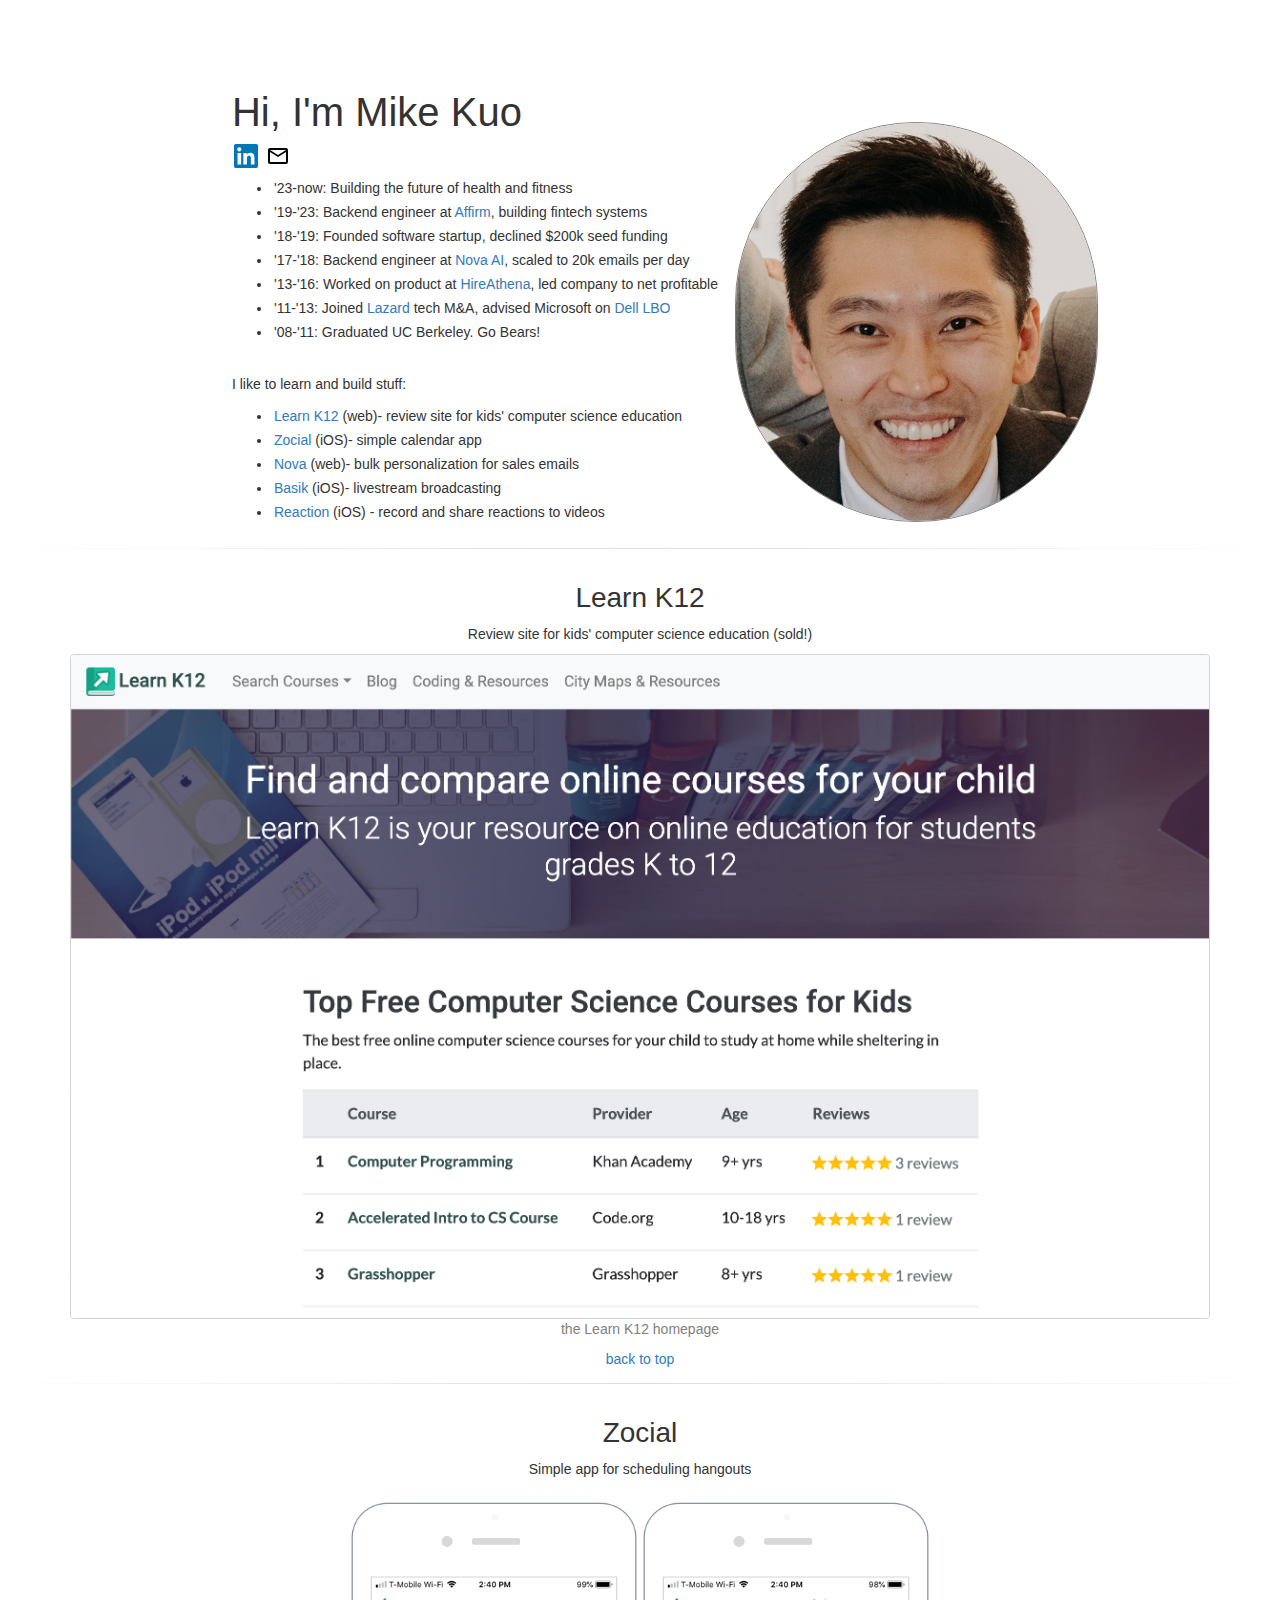
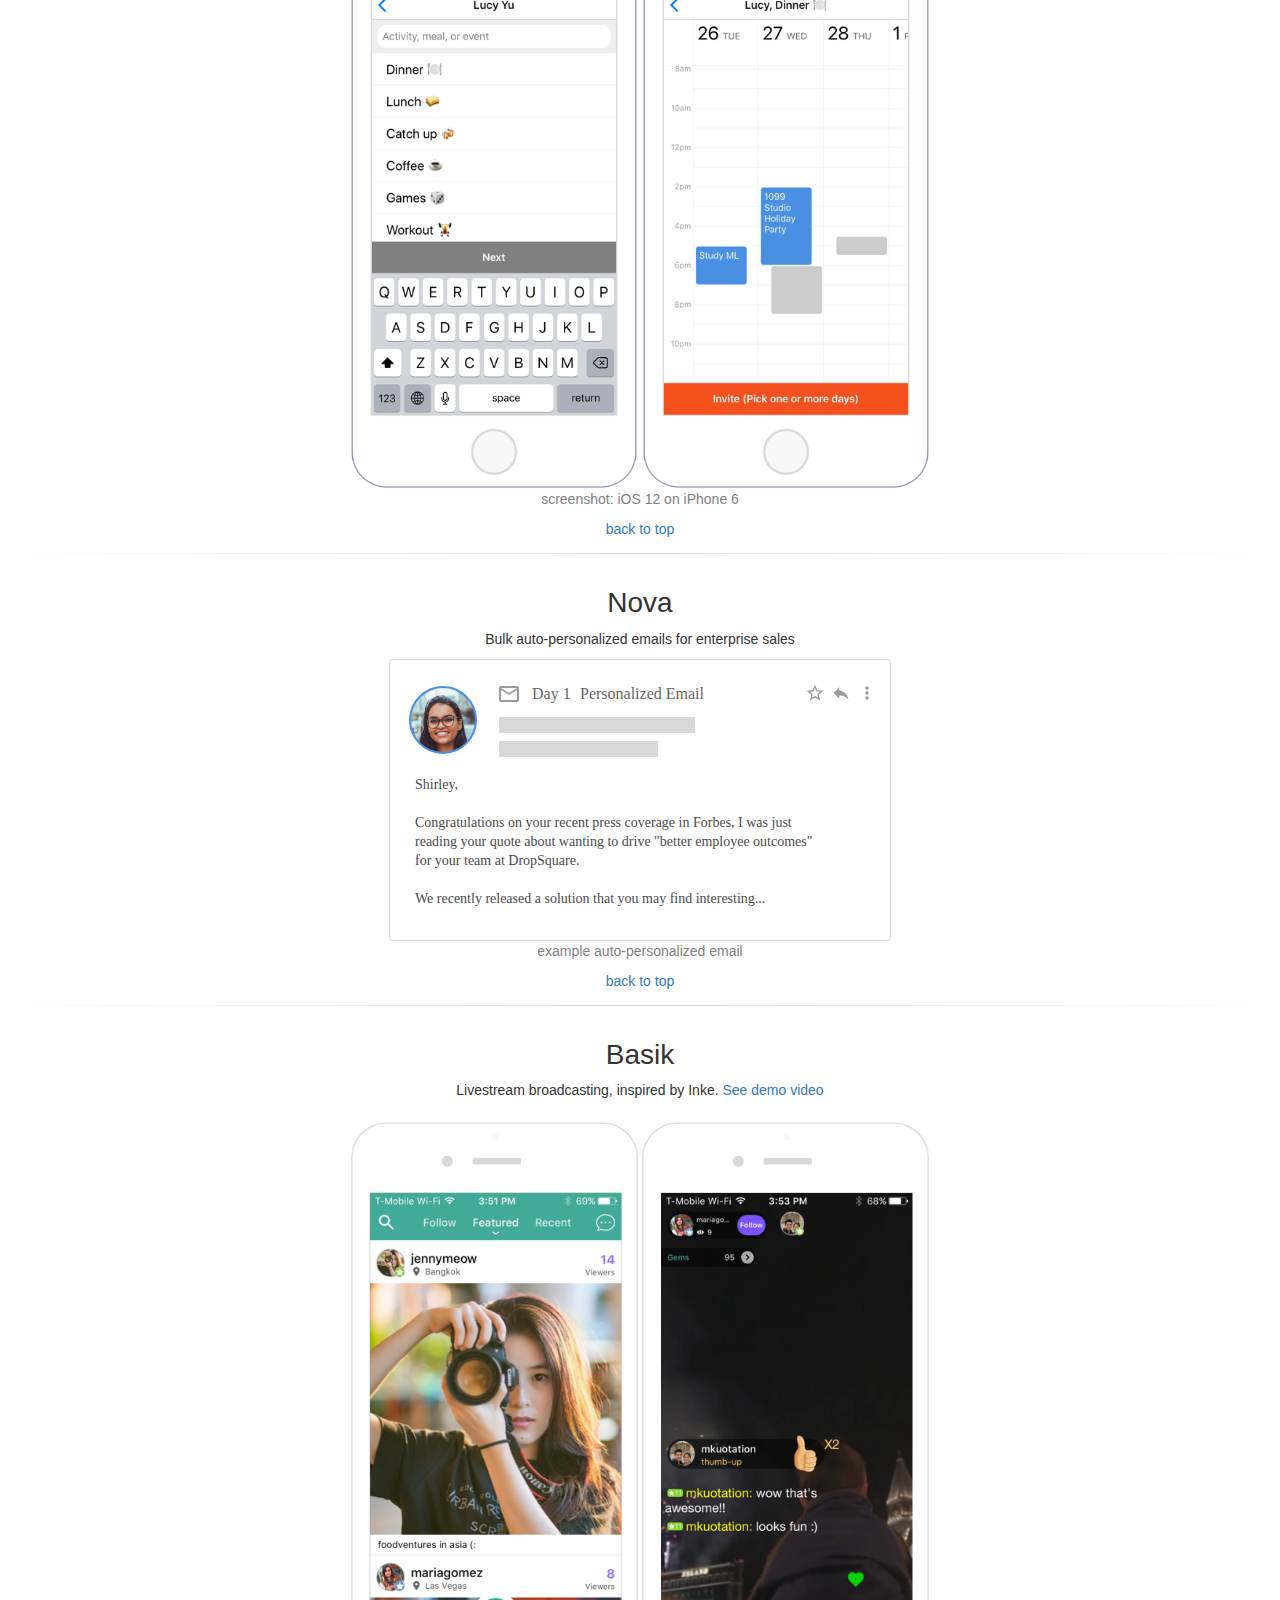
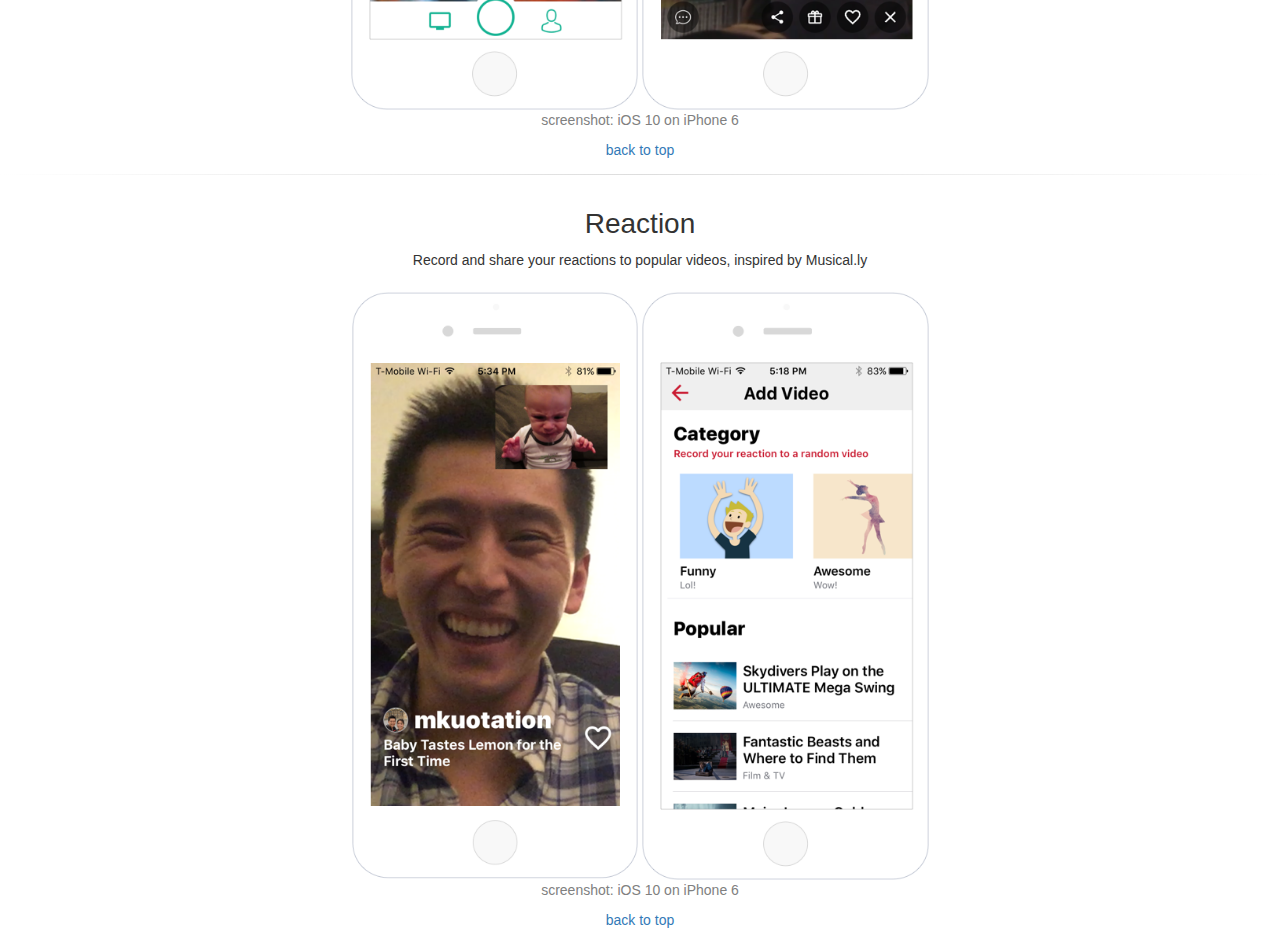
<file: index.html>
<html lang="en" >
  <head>
    <title>Mike Kuo - Software Engineer and Entrepreneur</title>
    <meta charset="utf-8" />
    <meta name="viewport" content="width=device-width, initial-scale=1">
    <meta name="description" content="Mike Kuo - Entrepreneurial engineer" />
    <link rel="icon" type="image/png" href="images/favicon.png" />

    <meta property="og:image" content="images/michael-kuo-2020.jpg" />
    <meta property="og:image:width" content="200" />
    <meta property="og:image:height" content="200" />
    <meta property="og:description" content="Entrepreneurial engineer"/>
    <meta property="og:title" content="Mike Kuo" />
    <meta property="og:url" content="http://www.mikekuo.com" />

    <link rel="stylesheet" type="text/css" href="css/bootstrap.min.css">
    <link rel="stylesheet" type="text/css" href="css/index.css">
    <script src="js/jquery-3.1.1.min.js"></script>
    <script src="js/bootstrap.min.js"></script>
    <script>
      (function(i,s,o,g,r,a,m){i['GoogleAnalyticsObject']=r;i[r]=i[r]||function(){
      (i[r].q=i[r].q||[]).push(arguments)},i[r].l=1*new Date();a=s.createElement(o),
      m=s.getElementsByTagName(o)[0];a.async=1;a.src=g;m.parentNode.insertBefore(a,m)
      })(window,document,'script','https://www.google-analytics.com/analytics.js','ga');

      ga('create', 'UA-89142019-1', 'auto');
      ga('send', 'pageview');
    </script>
  </head>
  <body>
    <section id="intro">
      <div class="container">
        <div id="summary" class="col-sm-7">
          <div class="pull-right">
            <div class="header">
              <h1>Hi, I'm Mike Kuo</h1>
              <img id="thumbnail" alt="Mike Kuo" title="Mike Kuo" src="images/thumbnail.jpg">
            </div>
            <div class="links">
              <a target="_blank" href="https://www.linkedin.com/in/mikekuo"><img alt="LinkedIn" title="LinkedIn" class="icon" src="images/linkedin.svg"></a>
              <a target="_blank" href="mailto:mcykuo@gmail.com"><img alt="Contact" title="Contact" class="icon" src="images/mail.svg"></a>
            </div>
            <ul>
              <li>'23-now: Building the future of health and fitness</li>
              <li>'19-'23: Backend engineer at <a target="_blank" href="https://www.crunchbase.com/organization/affirm">Affirm</a>, building fintech systems</li>
              <li>'18-'19: Founded software startup, declined $200k seed funding</li>
              <li>'17-'18: Backend engineer at <a target="_blank" href="https://www.crunchbase.com/organization/nova">Nova AI</a>, scaled to 20k emails per day</li>
              <li>'13-'16: Worked on product at <a target="_blank" href="https://www.crunchbase.com/organization/backops">HireAthena</a>, led company to net profitable</li>
              <li>'11-'13: Joined <a target="_blank" href="https://www.lazard.com/">Lazard</a> tech M&A, advised Microsoft on <a target="_blank" href="http://www.reuters.com/article/us-dell-buyout-idUSBRE9140NF20130206">Dell LBO</a></li>
              <li>'08-'11: Graduated UC Berkeley. Go Bears!</li>
            </ul>
            <br>
            <p>I like to learn and build stuff:</p>
            <ul>
              <li><a href="#learnk12">Learn K12</a> (web)- review site for kids' computer science education</li>
              <li><a href="#zocial">Zocial</a> (iOS)- simple calendar app</li>
              <li><a href="#nova">Nova</a> (web)- bulk personalization for sales emails</li>
              <li><a href="#basik">Basik</a> (iOS)- livestream broadcasting</li>
              <li><a href="#reaction">Reaction</a> (iOS) - record and share reactions to videos</li>
            </ul>
          </div>
        </div>
        <div id="profile-pic" class="col-sm-5">
          <img alt="Mike Kuo" title="Mike Kuo" src="images/michael-kuo-2020.jpg">
        </div>
      </div>
    </section>
    <section id="learnk12">
      <div class="container text-center">
        <h2>Learn K12</h2>
        <p>Review site for kids' computer science education (sold!)</p>
        <div>
          <img alt="Learn K12 Homepage" title="Invite view" class="desktop" src="images/learnk12.png">
          <p class="caption">the Learn K12 homepage</p>
          <a href="#">back to top</a>
        </div>
      </div>
    </section>
    <section id="zocial">
      <div class="container text-center">
        <h2>Zocial</h2>
        <p>Simple app for scheduling hangouts</p>
        <div>
          <img alt="Zocial invite screen" title="Invite view" class="ios" src="images/zocial-screen-1.png">
          <img alt="Zocial calendar screen" title="Calendar view" class="ios" src="images/zocial-screen-2.png">
          <p class="caption">screenshot: iOS 12 on iPhone 6</p>
          <a href="#">back to top</a>
        </div>
      </div>
    </section>
    <section id="nova">
      <div class="container text-center">
        <h2>Nova</h2>
        <p>Bulk auto-personalized emails for enterprise sales</p>
        <img alt="Nova" title="nova image" class="desktop" src="images/nova.svg">
        <p class="caption">example auto-personalized email</p>
        <a href="#">back to top</a>
      </div>
    </section>
    <section id="basik">
      <div class="container text-center">
        <h2>Basik</h2>
        <p>Livestream broadcasting, inspired by Inke. <a target="_blank" href="basik-video.html">See demo video</a></p>
        <div>
          <img alt="Basik main screen" title="Main view" class="ios" src="images/basik-screen-1.png">
          <img alt="Basik stream screen" title="Stream view" class="ios" src="images/basik-screen-2.png">
          <p class="caption">screenshot: iOS 10 on iPhone 6</p>
          <a href="#">back to top</a>
        </div>
      </div>
    </section>
    <section id="reaction">
      <div class="container text-center">
        <h2>Reaction</h2>
        <p>Record and share your reactions to popular videos, inspired by Musical.ly</p>
        <div>
          <img alt="Reaction main screen" title="Main view" class="ios" src="images/reaction-screen-1.png">
          <img alt="Reaction stream screen" title="Catalog view" class="ios" src="images/reaction-screen-2.png">
          <p class="caption">screenshot: iOS 10 on iPhone 6</p>
          <a href="#">back to top</a>
        </div>
      </div>
    </section>
  </body>
</html>
</file>
<file: css/index.css>
body {
  font-family: 'Trebuchet MS', sans-serif;
  min-width: 360px;
}

#intro {
  margin-top: 5em;
  margin-bottom: 1em;
}

h1 {
  font-size: 40px;
}

h2 {
  font-size: 28px;
}

section:not(#intro){
  padding: 1em 0;
  border-width: 1px;
  border-style: solid;
  border-color: #ddd;
  border-image: linear-gradient(to right, white, #ddd, white) 100% 1;

  border-bottom: 0;
  border-left: 0;
  border-right: 0;
}

li {
  padding: 2px;
}

.links {
  padding-bottom: 8px;
}

.icon {
  padding: 0 2px;
  max-height: 24px;
}

img {
  max-width: 100%;
}

#intro div.container {
  display: flex;
}

#thumbnail {
  display: none
}

#profile-pic {
  margin-top: auto;
  padding-left: 0;
}

#profile-pic img {
  max-height: 400px;
  display: inline;
  border-radius: 256px;
  border: 1px solid gray;
  margin-bottom: 12px;
}

.desktop {
  border: solid 1px lightgray;
  border-radius: 4px;
}

.ios {
  height: 600px;
  max-width: 100%;
  padding-top: 12px;
}

.caption {
  color: gray;
}

@media only screen and (max-width: 1000px) {
  #intro {
    margin: 2em 0;
  }
  #intro div.container {
    max-width: 640px;
    flex-direction: column;
  }
  #summary {
    width: 100%;
    display: flex;
    justify-content: center;
  }
  .header {
    margin: 4px 0;
  }
  h1 {
    display: inline;
    vertical-align: middle;
  }
  #thumbnail {
    display: inline;
    width: 64px;
    height: 64px;
    border-radius: 32px;
    border: 1px solid gray;
    margin-left: 4px;
  }
  #thumbnail img {
    vertical-align: middle;
  }
  #profile-pic {
    display: none;
  }
}

@media only screen and (max-width: 440px) {
  h1 {
    font-size: 32px;
  }
  #thumbnail {
    width: 48px;
    height: 48px;
    border-radius: 24px;
    margin-left: 4px;
  }
}
</file>
